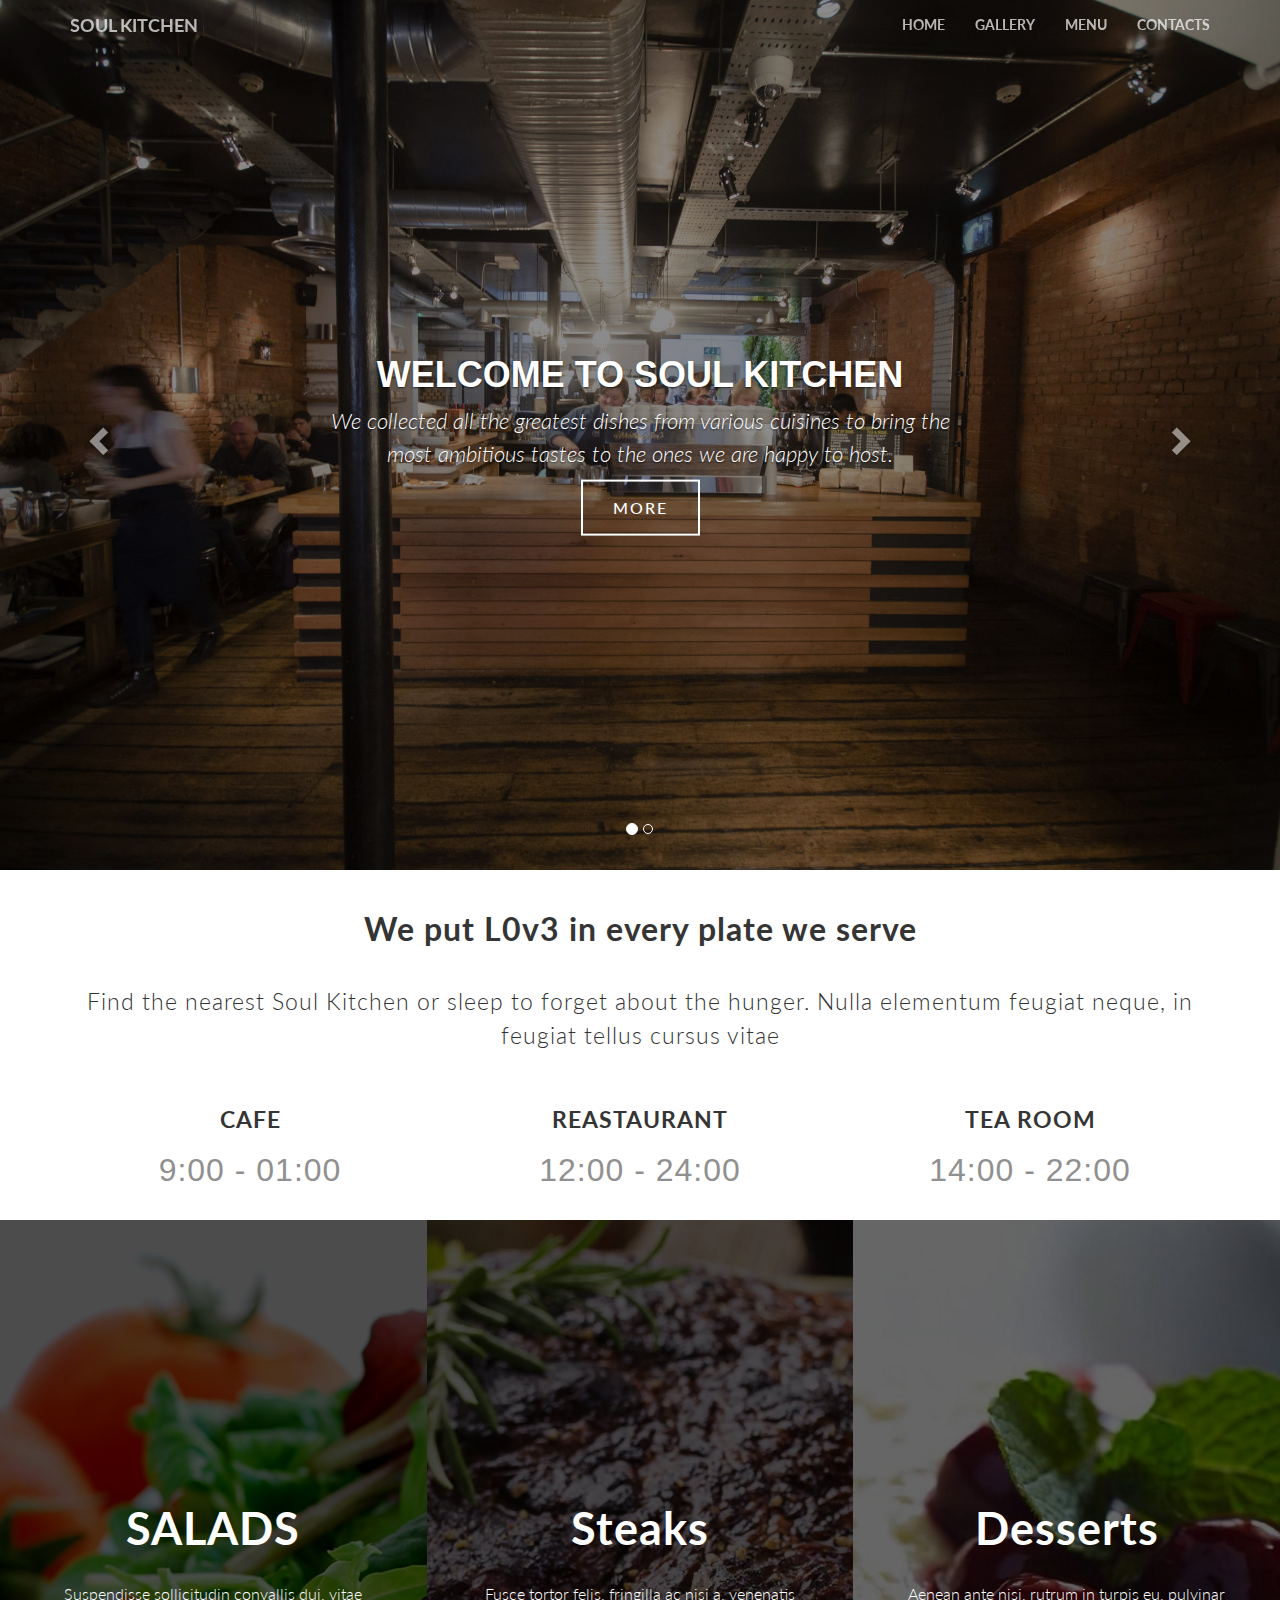
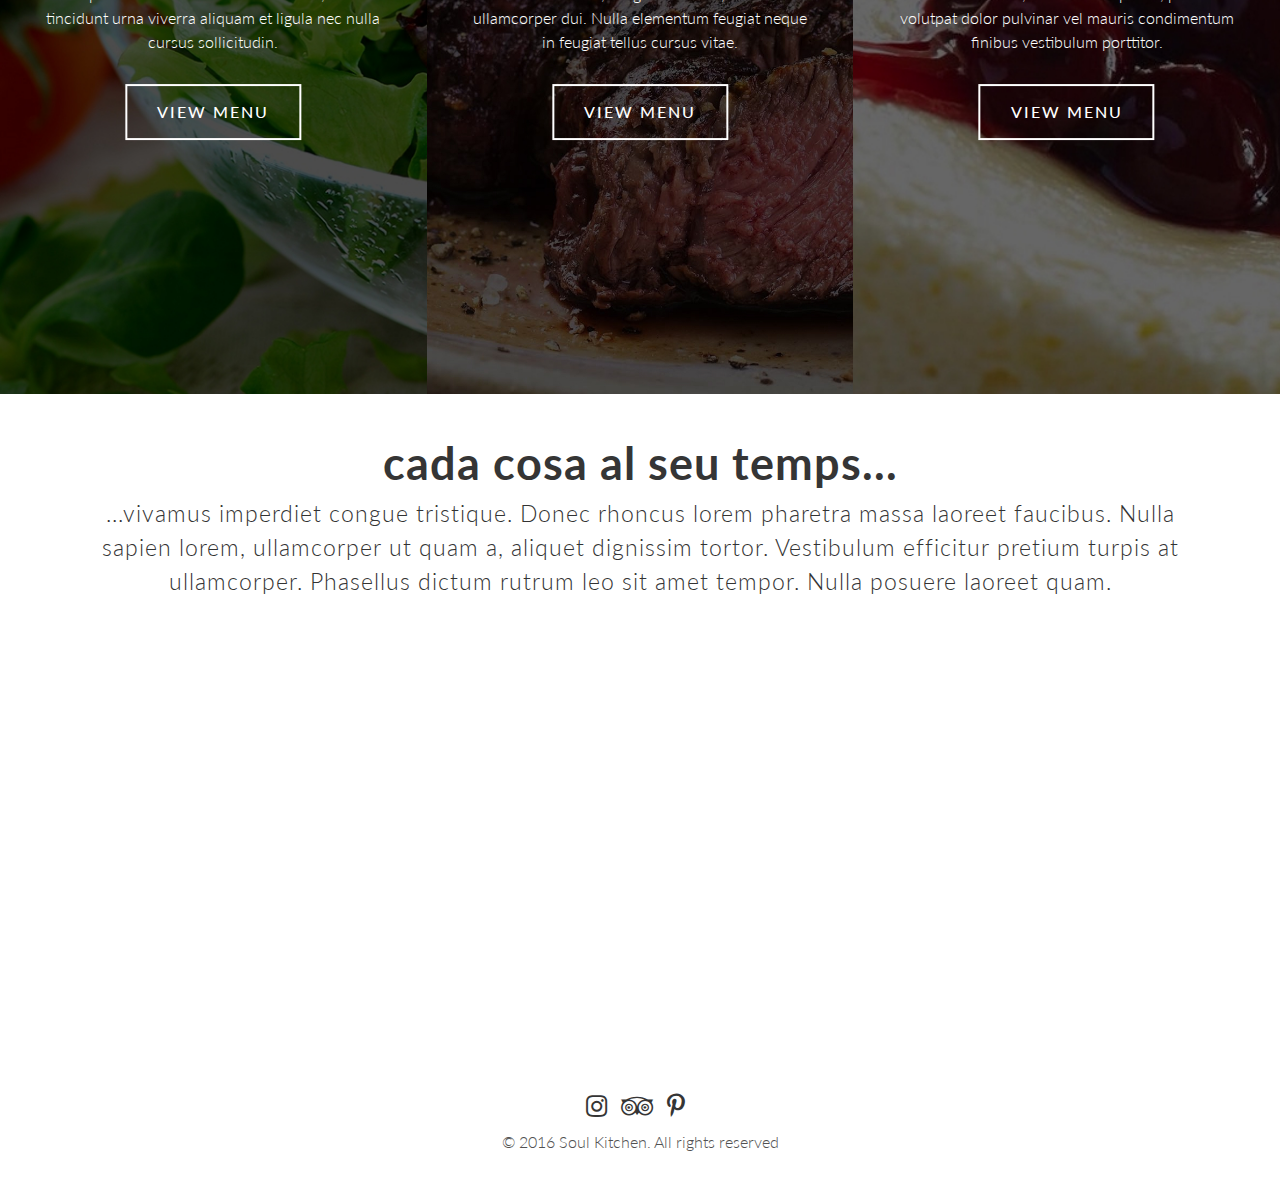
<file: index.html>
<!DOCTYPE html>
<html>
	<head>
		<meta name="viewport" content="width=device-width, initial-scale=1.0" />
		<meta name="description" content="" />
		<meta name="keywords" content="" />
		<meta http-equiv="content-type" content="text/html" charset="UTF-8" />

		<script src="scripts/jQuery/jquery-3.1.1.min.js"></script>
		<script type="text/javascript" src="scripts/main.js" async></script>
		<script src="scripts/bootstrap.min.js" async></script>

		<link href='http://fonts.googleapis.com/css?family=Lato:400,700' rel='stylesheet' type='text/css'>
		<link rel="stylesheet" type="text/css" href="content/style/bootstrap.min.css" />
		<link rel="stylesheet" type="text/css" href="content/style/main.css" />
		<link href="https://maxcdn.bootstrapcdn.com/font-awesome/4.4.0/css/font-awesome.min.css" rel="stylesheet"/>
		<link rel="shortcut icon" href="content/images/favicon.png" type="image/png">

		<title>Food</title>
	</head>
	<body>
		<!--NAVIGATION-->
		<div id="myNavbar" class="navbar navbar-default navbar-fixed-top" role="navigation">
			<div class="container">
				<div class="navbar-header">
					<button type="button" class="navbar-toggle" data-toggle="collapse" data-target=".navbar-collapse">
						<span class="icon-bar"></span>
						<span class="icon-bar"></span>
						<span class="icon-bar"></span>
					</button>
					<a href="index.html" class="navbar-brand">Soul Kitchen</a>
				</div>
				<div class="navbar-collapse collapse">
					<ul class="nav navbar-nav navbar-right">
						<li role="presentation"><a href="index.html" class="active">Home</a></li>
						<li role="presentation"><a href="gallery.html">Gallery</a></li>
						<li role="presentation"><a href="menu.html">Menu</a></li>
						<li role="presentation"><a href="contacts.html">Contacts</a></li>
					</ul>
				</div>
			</div>
		</div>
		<!--- End Navigation ---->
		<!--- Carousel ---->
		<div id="myCarousel" class="carousel slide" data-ride="carousel">
			<!-- Indicators -->
			<ol class="carousel-indicators">
				<li data-target="#myCarousel" data-slide-to="0" class="active"></li>
				<li data-target="#myCarousel" data-slide-to="0"></li>
			</ol>
			<!-- Wrapper for slides -->
			<div class="carousel-inner">
				<div class="item active">
					<img src="content/images/index/kitchen1.jpg" alt="Los Angeles">
					<div class="carousel-caption">
						<div class="carousel-caption-inner">
							<h1>Welcome To Soul Kitchen</h1>
							<p>We collected all the greatest dishes from various cuisines to bring the most ambitious tastes to the ones we are happy to host.</p>
							<button class="btn btn-primary-outline">More</button>
						</div>
					</div>
				</div>
				<div class="item">
					<img src="content/images/index/kitchen2.jpg" alt="New York">
					<div class="carousel-caption">
						<div class="carousel-caption-inner">
							<h1>ENJOY THE ATMOSPHERE HAVE A NEW EXPERIANCE</h1>
							<p>Praesent auctor fermentum viverra umsit amet laoreet velit</p>
							<button class="btn btn-primary-outline">More</button>
						</div>
					</div>
				</div>
			</div>

			<!-- Left and right controls -->
			<a class="left carousel-control" href="#myCarousel" data-slide="prev">
				<span class="glyphicon glyphicon-chevron-left"></span>
				<span class="sr-only">Previous</span>
			</a>
			<a class="right carousel-control" href="#myCarousel" data-slide="next">
				<span class="glyphicon glyphicon-chevron-right"></span>
				<span class="sr-only">Next</span>
			</a>
		</div>
		<!--- End Carousel ---->

		<!--- Time ---->
		<div id="timing" class="timing">
			<div class="container">
				<div class="row">
					<div class="timing-top col-lg-12">
						<h4><strong>We put L0v3 in every plate we serve</strong></h4>
						<p>Find the nearest Soul Kitchen or sleep to forget about the hunger. Nulla elementum feugiat neque, in feugiat tellus cursus vitae</p>
					</div>
					<div class="timing-bottom">
						<div class="col-lg-4">
							<h5><strong>CAFE</strong></h5>
							<h4>9:00 - 01:00</h4>
						</div>
						<div class="col-lg-4">
							<h5><strong>REASTAURANT</strong></h5>
							<h4>12:00 - 24:00 </h4>
						</div>
						<div class="col-lg-4">
							<h5><strong>TEA ROOM</strong></h5>
							<h4>14:00 - 22:00</h4>
						</div>
					</div>
				</div>
			</div>
		</div>
		<!--- End Time ---->

		<!--- Meal ---->
		<div id="meal" class="meal">
			<div class="container-fluid">
				<div class="row">
					<div class="salads col-lg-4">
						<div class="contain">
							<h3><strong>SALADS</strong></h3>
							<p>Suspendisse sollicitudin convallis dui, vitae tincidunt urna viverra aliquam et ligula nec nulla cursus sollicitudin.</p>
							<button class="btn btn-primary-outline">VIEW MENU</button>
						</div>
					</div>
					<div class="steaks col-lg-4">
						<div class="contain">
							<h3><strong>Steaks</strong></h3>
							<p> Fusce tortor felis, fringilla ac nisi a, venenatis ullamcorper dui. Nulla elementum feugiat neque in feugiat tellus cursus vitae.</p>
							<button class="btn btn-primary-outline">VIEW MENU</button>
						</div>
					</div>
					<div class="desserts col-lg-4">
						<div class="contain">
							<h3><strong>Desserts</strong></h3>
							<p>Aenean ante nisi, rutrum in turpis eu, pulvinar volutpat dolor pulvinar vel mauris condimentum finibus vestibulum porttitor.</p>
							<button class="btn btn-primary-outline">VIEW MENU</button>
						</div>
					</div>
				</div>
			</div>
		</div>
		<!--- End Meal ---->

		<!--- Text ---->
		<div id="text" class="text">
			<div class="container">
				<div class="row">
					<div class="text-top col-lg-12">
						<h3><strong>cada cosa al seu temps...</strong></h3>
					</div>
					<div class="text-top col-lg-12">
						<p>...vivamus imperdiet congue tristique. Donec rhoncus lorem pharetra massa laoreet faucibus. Nulla sapien lorem, ullamcorper ut quam a, aliquet dignissim tortor. Vestibulum efficitur pretium turpis at ullamcorper. Phasellus dictum rutrum leo sit amet tempor. Nulla posuere laoreet quam.</p>
					</div>
				</div>
			</div>
		</div>

		<!---- End Text ---->
		<!--Map-->
		<div id="map">
			<iframe width="100%" height="450" frameborder="0" style="border:0" src="https://www.google.com/maps/embed/v1/place?key=AIzaSyCEvmXt5dj1Q-O2JnsNboIjZOqfHznvrJY
    &q=Space+Needle,Seattle+WA" allowfullscreen>
			</iframe>
		</div>
		<!--End Map-->

		<!--Footer-->
			<div id="footer" class="footer">
				<div class="container">
					<div class="row">
						<div class="text-top col-lg-12">
							<a href="#"><i class="fa fa-instagram" aria-hidden="true"></i></a>
							<a href="#"><i class="fa fa-tripadvisor" aria-hidden="true"></i></a>
							<a href="#"><i class="fa fa-pinterest-p" aria-hidden="true"></i></a>
						</div>
						<div class="text-top col-lg-12">
							<p>© 2016 Soul Kitchen. All rights reserved</p>
						</div>
					</div>
				</div>
			</div>
		<!--End Footer-->
	</body>
</html>
</file>
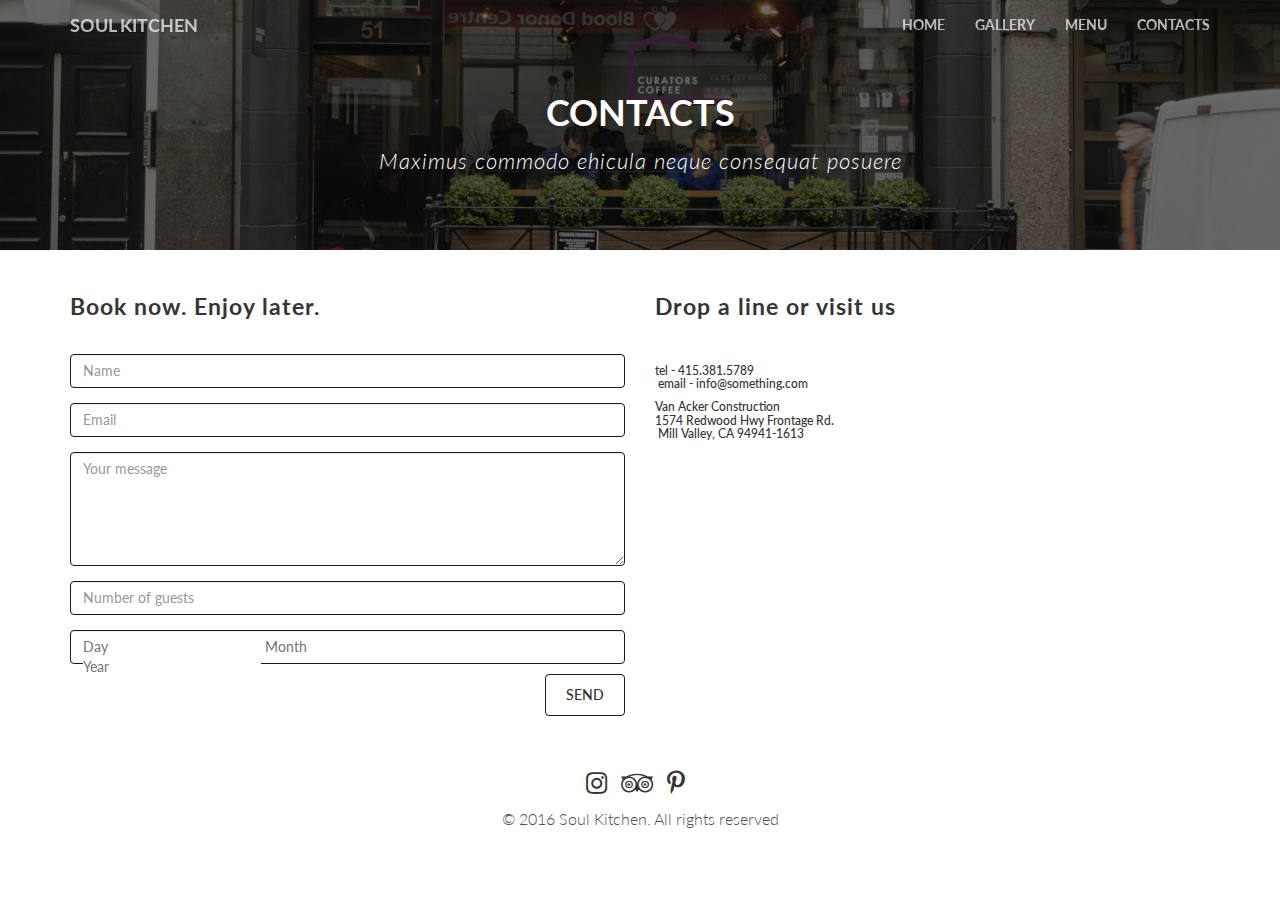
<file: contacts.html>
<!DOCTYPE html>
<html lang="en">
<head>
    <meta name="viewport" content="width=device-width, initial-scale=1.0" />
    <meta name="description" content="" />
    <meta name="keywords" content="" />
    <meta http-equiv="content-type" content="text/html" charset="UTF-8" />

    <script src="scripts/jQuery/jquery-3.1.1.min.js"></script>
    <script type="text/javascript" src="scripts/main.js" async></script>
    <script src="scripts/bootstrap.min.js" async></script>

    <link href='http://fonts.googleapis.com/css?family=Lato:400,700' rel='stylesheet' type='text/css'>
    <link rel="stylesheet" type="text/css" href="content/style/bootstrap.min.css" />
    <link rel="stylesheet" type="text/css" href="content/style/main.css" />
    <link rel="stylesheet" type="text/css" href="content/style/contacts.css" />

    <link href="https://maxcdn.bootstrapcdn.com/font-awesome/4.4.0/css/font-awesome.min.css" rel="stylesheet"/>
    <link rel="shortcut icon" href="content/images/favicon.png" type="image/png">

    <title>Contacts</title>
</head>
<body>
<div id="myNavbar" class="navbar navbar-default navbar-fixed-top" role="navigation">
    <div class="container">
        <div class="navbar-header">
            <button type="button" class="navbar-toggle" data-toggle="collapse" data-target=".navbar-collapse">
                <span class="icon-bar"></span>
                <span class="icon-bar"></span>
                <span class="icon-bar"></span>
            </button>
            <a href="index.html" class="navbar-brand">Soul Kitchen</a>
        </div>
        <div class="navbar-collapse collapse">
            <ul class="nav navbar-nav navbar-right">
                <li role="presentation"><a href="index.html">Home</a></li>
                <li role="presentation"><a href="gallery.html">Gallery</a></li>
                <li role="presentation"><a href="menu.html">Menu</a></li>
                <li role="presentation"><a href="contacts.html" class="active">Contacts</a></li>
            </ul>
        </div>
    </div>
</div>
<!--- HeadingMenu---->
<div id="myHeadingMenu" class="myHeadingMenu">
    <div class="heading-inner">
        <div class="container-fluid">
            <div class="row">
                <div class="header-inner-container col-lg-12">
                    <h1><strong>CONTACTS</strong></h1>
                    <h5>Maximus commodo ehicula neque consequat posuere</h5>
                </div>
            </div>
        </div>
    </div>
</div>
<!--- End HeadingMenu ---->

<!--- Contacts---->
<div id="myContacts" class="myContacts">
    <div class="heading-inner">
        <div class="container">
            <div class="row">
                <div class="contact-left col-lg-6">
                    <h5><strong>Book now. Enjoy later.</strong></h5>
                    <form>
                        <div class="form-group">
                            <input placeholder="Name" type="text" class="form-control user">
                        </div>
                        <div class="form-group">
                            <input placeholder="Email" type="email" class="form-control email">
                        </div>
                        <div class="form-group">
                            <textarea placeholder="Your message" class="form-control message" rows="5"></textarea>
                        </div>
                        <div class="form-group">
                            <input placeholder="Number of guests" type="text" class="form-control user">
                        </div>
                        <div class="form-control">
                            <div class="form-three-one val-required val-date">
                                <input class="multiple-input" type="text" data-type="datatime" maxlength="2" placeholder="Day ">
                                <input class="multiple-input" type="text" data-type="datatime" maxlength="2" placeholder="Month ">
                                <input class="multiple-input" type="text" data-type="datatime" maxlength="4" placeholder="Year">
                                <input class="multiple-input" type="hidden" name="Visit Date" value="--">
                            </div>
                        </div>
                        <button type="submit" class="btn btn-default">SEND</button>
                    </form>
                </div>
                <div class="contact-right col-lg-6">
                    <h5><strong>Drop a line or visit us</strong></h5>
                    <h6>tel - 415.381.5789<br> email - info@something.com</h6>
                    <h6>Van Acker Construction <br>1574 Redwood Hwy Frontage Rd.<br> Mill Valley, CA 94941-1613</h6>
                    <!--Map-->
                    <div id="map">
                        <iframe width="100%" height="250" frameborder="0" style="border:0" src="https://www.google.com/maps/embed/v1/place?key=AIzaSyCEvmXt5dj1Q-O2JnsNboIjZOqfHznvrJY
    &q=Space+Needle,Seattle+WA" allowfullscreen>
                        </iframe>
                    </div>
                    <!--End Map-->

                </div>
            </div>
        </div>
    </div>
</div>
<!--- End Contacts ---->

<!--Footer-->
<div id="footer" class="footer">
    <div class="container">
        <div class="row">
            <div class="text-top col-lg-12">
                <a href="#"><i class="fa fa-instagram" aria-hidden="true"></i></a>
                <a href="#"><i class="fa fa-tripadvisor" aria-hidden="true"></i></a>
                <a href="#"><i class="fa fa-pinterest-p" aria-hidden="true"></i></a>
            </div>
            <div class="text-top col-lg-12">
                <p>© 2016 Soul Kitchen. All rights reserved</p>
            </div>
        </div>
    </div>
</div>
<!--End Footer-->
</body>
</html>
</file>
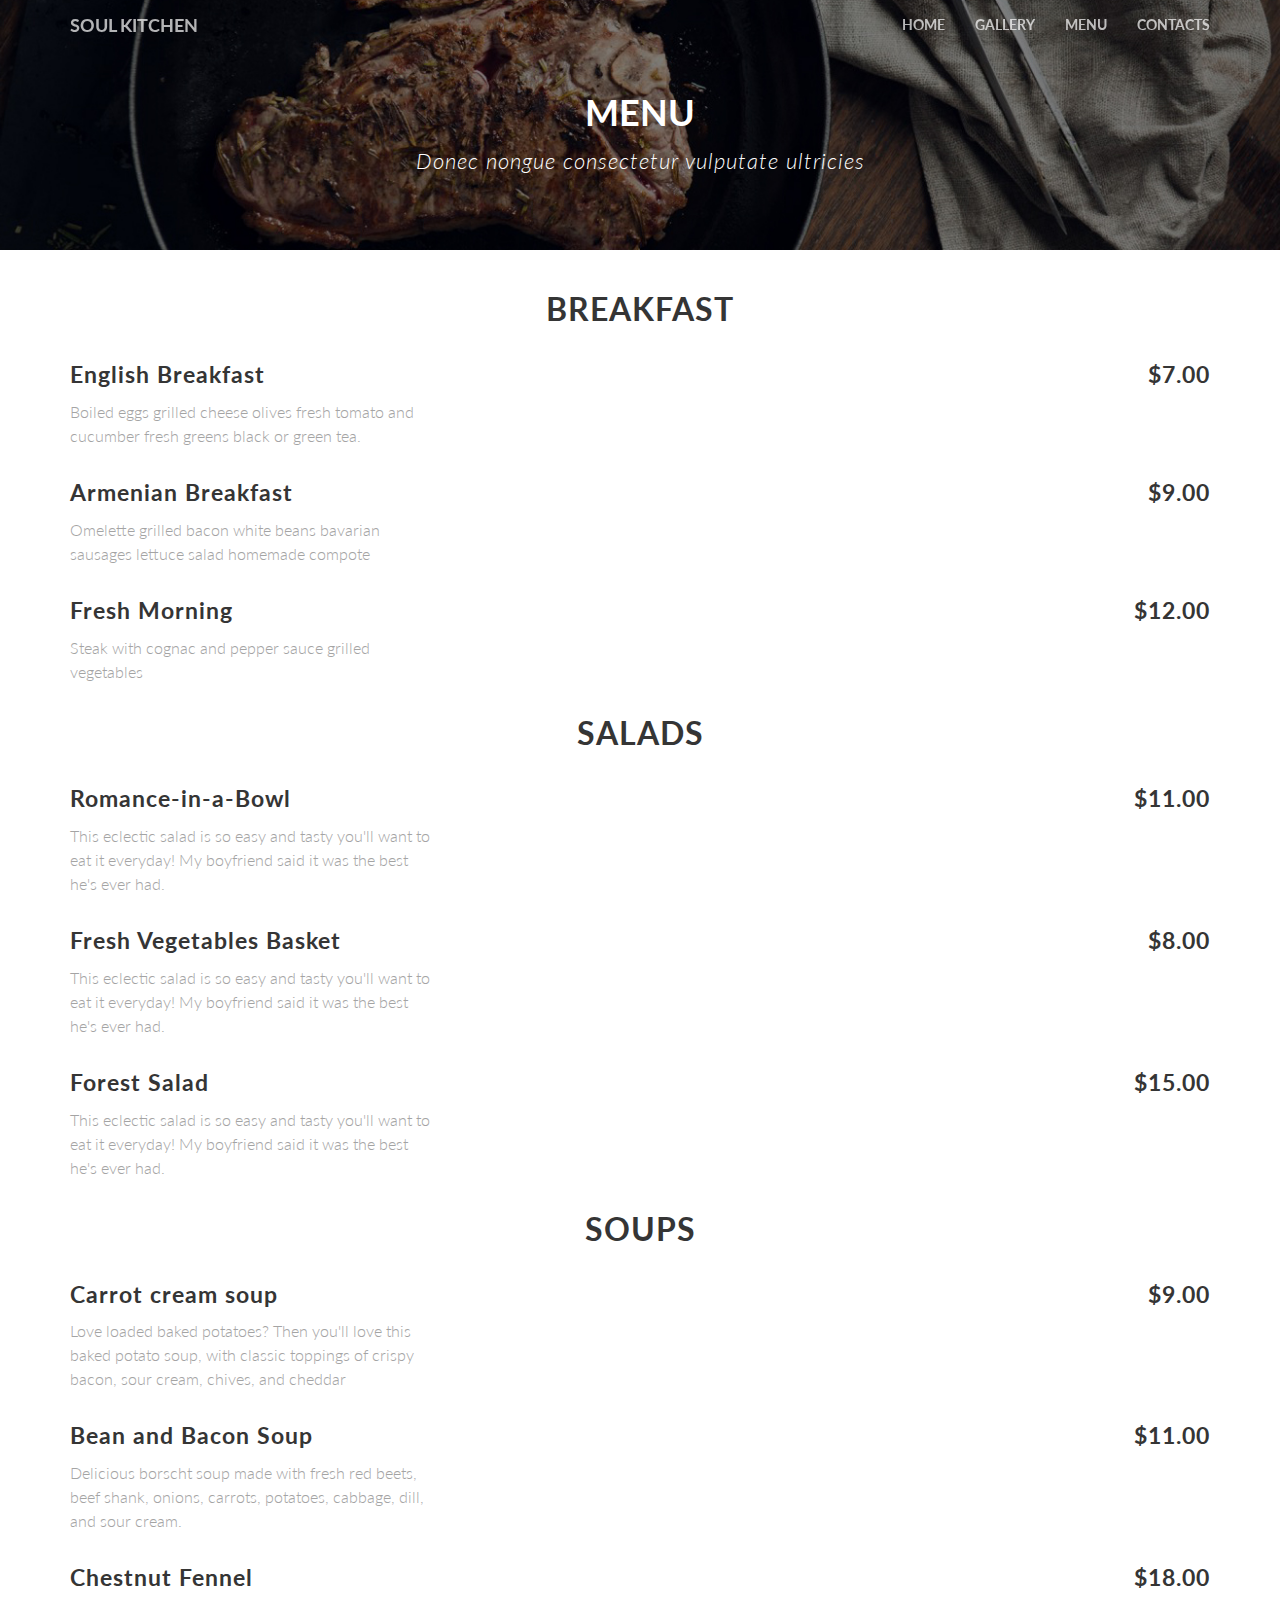
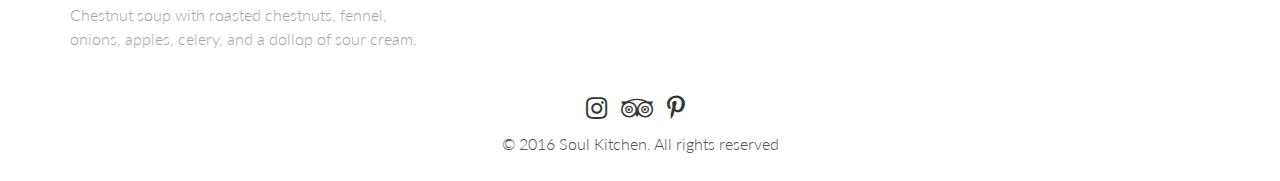
<file: menu.html>
<!DOCTYPE html>
<html lang="en">
    <head>
        <meta name="viewport" content="width=device-width, initial-scale=1.0" />
        <meta name="description" content="" />
        <meta name="keywords" content="" />
        <meta http-equiv="content-type" content="text/html" charset="UTF-8" />

        <script src="scripts/jQuery/jquery-3.1.1.min.js"></script>
        <script type="text/javascript" src="scripts/main.js" async></script>
        <script src="scripts/bootstrap.min.js" async></script>

        <link href='http://fonts.googleapis.com/css?family=Lato:400,700' rel='stylesheet' type='text/css'>
        <link rel="stylesheet" type="text/css" href="content/style/bootstrap.min.css" />
        <link rel="stylesheet" type="text/css" href="content/style/main.css" />
        <link rel="stylesheet" type="text/css" href="content/style/menu.css" />

        <link href="https://maxcdn.bootstrapcdn.com/font-awesome/4.4.0/css/font-awesome.min.css" rel="stylesheet"/>
        <link rel="shortcut icon" href="content/images/favicon.png" type="image/png">

        <title>Menu</title>
    </head>
    <body>
        <div id="myNavbar" class="navbar navbar-default navbar-fixed-top" role="navigation">
            <div class="container">
                <div class="navbar-header">
                    <button type="button" class="navbar-toggle" data-toggle="collapse" data-target=".navbar-collapse">
                        <span class="icon-bar"></span>
                        <span class="icon-bar"></span>
                        <span class="icon-bar"></span>
                    </button>
                    <a href="index.html" class="navbar-brand">Soul Kitchen</a>
                </div>
                <div class="navbar-collapse collapse">
                    <ul class="nav navbar-nav navbar-right">
                        <li role="presentation"><a href="index.html">Home</a></li>
                        <li role="presentation"><a href="gallery.html">Gallery</a></li>
                        <li role="presentation"><a href="menu.html" class="active">Menu</a></li>
                        <li role="presentation"><a href="contacts.html">Contacts</a></li>
                    </ul>
                </div>
            </div>
        </div>
        <!--- HeadingMenu---->
        <div id="myHeadingMenu" class="myHeadingMenu">
            <div class="heading-inner">
                <div class="container-fluid">
                    <div class="row">
                        <div class="header-inner-container col-lg-12">
                            <h1><strong>MENU</strong></h1>
                            <h5>Donec nongue consectetur vulputate ultricies</h5>
                        </div>
                    </div>
                </div>
            </div>
        </div>
        <!--- End HeadingMenu ---->

        <!--Menu-->
        <div id="myMenu" class="myMenu">
            <div class="container" id="container">
                <!--BREAKFAST-->
                <div class="row">
                    <h4><strong>BREAKFAST</strong></h4>
                </div>
                <div class="row">
                    <div class="mainRow clearfix">
                        <div class="text-top col-lg-4">
                            <h5><strong>English Breakfast</strong></h5>
                            <p>Boiled eggs grilled cheese olives fresh tomato and cucumber fresh greens black or green tea.</p>
                        </div>
                        <!--<div class="text-top col-lg-7">-->
                            <!--<div class="divider-inner"></div>-->
                        <!--</div>-->
                        <div class="price text-top col-lg-8">
                            <h5><strong>$7.00</strong></h5>
                        </div>
                    </div>
                </div>
               <div class="row">
                    <div class="mainRow clearfix">
                        <div class="text-top col-lg-4">
                            <h5><strong>Armenian Breakfast</strong></h5>
                            <p>Omelette grilled bacon white beans bavarian sausages lettuce salad homemade compote</p>
                        </div>
                     <!--   <div class="text-top col-lg-7">
                            <div class="divider-inner"></div>
                        </div>-->
                        <div class="price text-top col-lg-8">
                            <h5><strong>$9.00</strong></h5>
                        </div>
                    </div>
                </div>
                <div class="row">
                    <div class="mainRow clearfix">
                        <div class="text-top col-lg-4">
                            <h5><strong>Fresh Morning</strong></h5>
                            <p>Steak with cognac and pepper sauce grilled vegetables</p>
                        </div>
                        <!--<div class="text-top col-lg-7">-->
                            <!--<div class="divider-inner"></div>-->
                        <!--</div>-->
                        <div class="price text-top col-lg-8">
                            <h5><strong>$12.00</strong></h5>
                        </div>
                    </div>
                </div>
                <!--Salads-->
                <div class="row">
                    <h4><strong>SALADS</strong></h4>
                </div>
                <div class="row">
                    <div class="mainRow clearfix">
                        <div class="text-top col-lg-4">
                            <h5><strong>Romance-in-a-Bowl</strong></h5>
                            <p>This eclectic salad is so easy and tasty you'll want to eat it everyday! My boyfriend said it was the best he's ever had.</p>
                        </div>
                        <!--<div class="text-top col-lg-7">-->
                            <!--<div class="divider-inner"></div>-->
                        <!--</div>-->
                        <div class="price text-top col-lg-8">
                            <h5><strong>$11.00</strong></h5>
                        </div>
                    </div>
                </div>
                <div class="row">
                    <div class="mainRow clearfix">
                        <div class="text-top col-lg-4">
                            <h5><strong>Fresh Vegetables Basket</strong></h5>
                            <p>This eclectic salad is so easy and tasty you'll want to eat it everyday! My boyfriend said it was the best he's ever had.</p>
                        </div>
                        <!--<div class="text-top col-lg-7">-->
                            <!--<div class="divider-inner"></div>-->
                        <!--</div>-->
                        <div class="price text-top col-lg-8">
                            <h5><strong>$8.00</strong></h5>
                        </div>
                    </div>
                </div>
                <div class="row">
                    <div class="mainRow clearfix">
                        <div class="text-top col-lg-4">
                            <h5><strong>Forest Salad</strong></h5>
                            <p>This eclectic salad is so easy and tasty you'll want to eat it everyday! My boyfriend said it was the best he's ever had.</p>
                        </div>
                        <!--<div class="text-top col-lg-7">-->
                            <!--<div class="divider-inner"></div>-->
                        <!--</div>-->
                        <div class="price text-top col-lg-8">
                            <h5><strong>$15.00</strong></h5>
                        </div>
                    </div>
                </div>
                <!--Soups-->
                <div class="row">
                    <h4><strong>SOUPS</strong></h4>
                </div>
                <div class="row">
                    <div class="mainRow clearfix">
                        <div class="text-top col-lg-4">
                            <h5><strong>Carrot cream soup</strong></h5>
                            <p>Love loaded baked potatoes? Then you'll love this baked potato soup, with classic toppings of crispy bacon, sour cream, chives, and cheddar</p>
                        </div>
                        <!--<div class="text-top col-lg-7">-->
                            <!--<div class="divider-inner"></div>-->
                        <!--</div>-->
                        <div class="price text-top col-lg-8">
                            <h5><strong>$9.00</strong></h5>
                        </div>
                    </div>
                </div>
                <div class="row">
                    <div class="mainRow clearfix">
                        <div class="text-top col-lg-4">
                            <h5><strong>Bean and Bacon Soup</strong></h5>
                            <p>Delicious borscht soup made with fresh red beets, beef shank, onions, carrots, potatoes, cabbage, dill, and sour cream.</p>
                        </div>
                        <!--<div class="text-top col-lg-7">-->
                            <!--<div class="divider-inner"></div>-->
                        <!--</div>-->
                        <div class="price text-top col-lg-8">
                            <h5><strong>$11.00</strong></h5>
                        </div>
                    </div>
                </div>
                <div class="row">
                    <div class="mainRow clearfix">
                        <div class="text-top col-lg-4">
                            <h5><strong>Chestnut Fennel</strong></h5>
                            <p>Chestnut soup with roasted chestnuts, fennel, onions, apples, celery, and a dollop of sour cream.</p>
                        </div>
                        <!--<div class="text-top col-lg-7">-->
                            <!--<div class="divider-inner"></div>-->
                        <!--</div>-->
                        <div class="price text-top col-lg-8">
                            <h5><strong>$18.00</strong></h5>
                        </div>
                    </div>
                </div>
            </div>
        </div>
        <!--End Menu-->

        <!--Footer-->
        <div id="footer" class="footer">
            <div class="container">
                <div class="row">
                    <div class="text-top col-lg-12">
                        <a href="#"><i class="fa fa-instagram" aria-hidden="true"></i></a>
                        <a href="#"><i class="fa fa-tripadvisor" aria-hidden="true"></i></a>
                        <a href="#"><i class="fa fa-pinterest-p" aria-hidden="true"></i></a>
                    </div>
                    <div class="text-top col-lg-12">
                        <p>© 2016 Soul Kitchen. All rights reserved</p>
                    </div>
                </div>
            </div>
        </div>
        <!--End Footer-->
    </body>
</html>
</file>
<file: content/style/main.css>
* {
  padding: 0;
  margin: 0;
  font-family: Lato; }

body {
  overflow-x: hidden;
  font-family: 'Open Sans', sans-serif;
  text-rendering: optimizeLegibility !important;
  -webkit-font-smoothing: antialiased !important; }

li {
  list-style: none;
  display: inline-block; }

a {
  color: #353535;
  text-decoration: none;
  transition: all 500ms ease-in-out; }

a:hover,
a:active {
  text-decoration: none; }

h1,
h2,
h4 {
  font-family: 'PT Sans Narrow', Arial, sans-serif;
  text-transform: uppercase;
  font-weight: 700; }

h3 {
  font-size: 45.23434px;
  font-weight: 300;
  margin-bottom: 0;
  color: #fff;
  line-height: 1.5;
  letter-spacing: 1px; }

h4 {
  font-size: 31.99034px;
  font-weight: 300;
  margin-bottom: 0;
  color: #353535;
  line-height: 1.5;
  letter-spacing: 1px; }

h5 {
  font-size: 22.624px;
  font-weight: 300;
  margin-bottom: 0;
  color: #353535;
  line-height: 1.5;
  letter-spacing: 1px; }

p {
  font-size: 16px;
  font-weight: 300;
  line-height: 1.5; }

.btn {
  transition: all 300ms ease-in-out;
  font-weight: 500 !important;
  text-transform: uppercase; }

.btn-primary-outline {
  font-size: 16px;
  padding: 0 30px;
  line-height: 52px;
  letter-spacing: 2px;
  color: #fff;
  font-weight: 400;
  background-color: transparent;
  border: solid #fff;
  border-width: 2px;
  border-radius: 0; }
  .btn-primary-outline:hover {
    background-color: rgba(255, 255, 255, 0.14);
    color: #fff;
    border-color: #fff; }

/*NAVIGATION*/
#myNavbar {
  background: transparent;
  text-transform: uppercase;
  font-family: 'PT Sans Narrow', Arial, sans-serif;
  font-weight: 700;
  border: none; }
  #myNavbar a {
    color: #fff !important;
    opacity: 0.7; }
    #myNavbar a:hover {
      opacity: 1; }
  #myNavbar .navbar-header .navbar-brand a {
    padding-top: 5px; }
  #myNavbar .navbar-header .navbar-brand img {
    width: 35%; }

#myCarousel .carousel-inner {
  position: relative; }
  #myCarousel .carousel-inner .carousel-caption {
    position: absolute;
    top: 50%;
    left: 50% !important;
    transform: translate(-50%, -50%); }
    #myCarousel .carousel-inner .carousel-caption .carousel-caption-inner {
      position: absolute;
      top: 50%;
      left: 50%;
      width: 100%;
      transform: translate(-50%, -50%); }
      #myCarousel .carousel-inner .carousel-caption .carousel-caption-inner h3 {
        font-size: 45px;
        font-weight: 300;
        margin-bottom: 0;
        line-height: 1.5;
        letter-spacing: 1px; }
      #myCarousel .carousel-inner .carousel-caption .carousel-caption-inner p {
        font-size: 22px;
        font-style: italic; }

#timing {
  text-align: center;
  padding: 25px 0; }
  #timing .timing-top h4 {
    text-transform: none; }
  #timing .timing-top p {
    font-size: 22.624px;
    letter-spacing: 1px;
    padding: 30px 0; }
  #timing .timing-bottom h4 {
    color: #909090; }

#meal {
  text-align: center; }
  #meal .salads,
  #meal .steaks,
  #meal .desserts {
    position: relative;
    height: 774px;
    background-position: center center;
    background-repeat: no-repeat; }
    #meal .salads .contain,
    #meal .steaks .contain,
    #meal .desserts .contain {
      width: 80%;
      position: absolute;
      top: 50%;
      left: 50%;
      transform: translate(-50%, -50%); }
    #meal .salads p,
    #meal .steaks p,
    #meal .desserts p {
      color: #fff;
      padding: 20px 0; }
  #meal .salads {
    background: url("../images/index/salads.jpg");
    background-size: cover; }
  #meal .steaks {
    background: url("../images/index/steak.jpg");
    background-size: cover; }
  #meal .desserts {
    background: url("../images/index/desserts.jpg");
    background-size: cover; }

#text {
  text-align: center;
  padding: 15px 0; }
  #text h3 {
    color: #353535; }
  #text p {
    letter-spacing: 1px;
    font-size: 22.624px; }

#footer {
  text-align: center;
  padding: 15px 0; }
  #footer i {
    font-size: 25px;
    margin-right: 10px; }
  #footer a {
    color: #353535; }
  #footer p {
    padding-top: 10px;
    color: #515151; }

@media screen and (max-width: 767px) {
  #myNavbar .navbar-collapse {
    background-color: #00000082; }
  #myNavbar .navbar-nav {
    margin: 3.5px -15px; }

  #myCarousel .carousel-inner .carousel-caption {
    width: 70%; }
    #myCarousel .carousel-inner .carousel-caption h1 {
      font-size: 20px; }
    #myCarousel .carousel-inner .carousel-caption p {
      font-size: 18px; }
    #myCarousel .carousel-inner .carousel-caption .btn {
      padding: 0 15px;
      line-height: 30px; } }
@media screen and (min-width: 768px) {
  .carousel-caption {
    right: 0;
    left: 0; } }
@media screen and (max-width: 480px) {
  #myCarousel .carousel-inner .carousel-caption {
    display: none; } }

/*# sourceMappingURL=main.css.map */
</file>
<file: content/style/contacts.css>
h1, h5 {
  color: #fff; }

#myHeadingMenu .heading-inner {
  position: relative;
  text-align: center;
  height: 250px;
  background: url("../images/contacts/contact-bg.jpg") no-repeat;
  background-position: center center;
  background-size: cover; }
  #myHeadingMenu .heading-inner .header-inner-container {
    position: absolute;
    top: 50%;
    left: 50%;
    transform: translate(-50%, -50%); }
    #myHeadingMenu .heading-inner .header-inner-container h5 {
      font-size: 22px;
      font-style: italic; }

#myContacts {
  padding: 30px 0; }
  #myContacts h5 {
    color: #353535;
    padding-bottom: 30px; }
  #myContacts .form-control {
    outline: none;
    border: 1px solid #1b1818; }
  #myContacts .contact-left .multiple-input {
    outline: none;
    border: none; }
  #myContacts .contact-left .btn {
    padding: 10px 20px;
    margin: 10px 0;
    float: right;
    border: 1px solid #1b1818; }

@media screen and (max-width: 1199px) {
  .contact-right {
    margin-top: 80px; } }
@media screen and (max-width: 420px) {
  .header-inner-container {
    width: 100%; } }
@media screen and (max-width: 500px) {
  #myContacts .contact-left .multiple-input {
    width: 30%; } }

/*# sourceMappingURL=contacts.css.map */
</file>
<file: content/style/menu.css>
.clearfix:after {
  display: block;
  clear: both;
  content: ''; }

#myHeadingMenu h1, #myHeadingMenu h5 {
  color: #fff; }
#myHeadingMenu .heading-inner {
  position: relative;
  text-align: center;
  height: 250px;
  background: url("../images/menu/menu-bg.jpg") no-repeat;
  background-position: center center;
  background-size: cover; }
  #myHeadingMenu .heading-inner .header-inner-container {
    position: absolute;
    top: 50%;
    left: 50%;
    transform: translate(-50%, -50%); }
    #myHeadingMenu .heading-inner .header-inner-container h5 {
      font-size: 22px;
      font-style: italic; }

#myMenu {
  margin: 20px 0; }
  #myMenu #container h4 {
    text-align: center;
    padding: 5px 0; }
  #myMenu #container h5 {
    padding: 8px 0; }
  #myMenu #container p {
    color: #a4a4a4; }
  #myMenu #container .mainRow {
    position: relative; }
    #myMenu #container .mainRow .divider-inner {
      height: 1px;
      background-color: #353535; }

@media screen and (max-width: 420px) {
  .header-inner-container {
    width: 100%; } }
@media screen and (min-width: 1200px) {
  .price {
    text-align: right; } }

/*# sourceMappingURL=menu.css.map */
</file>
